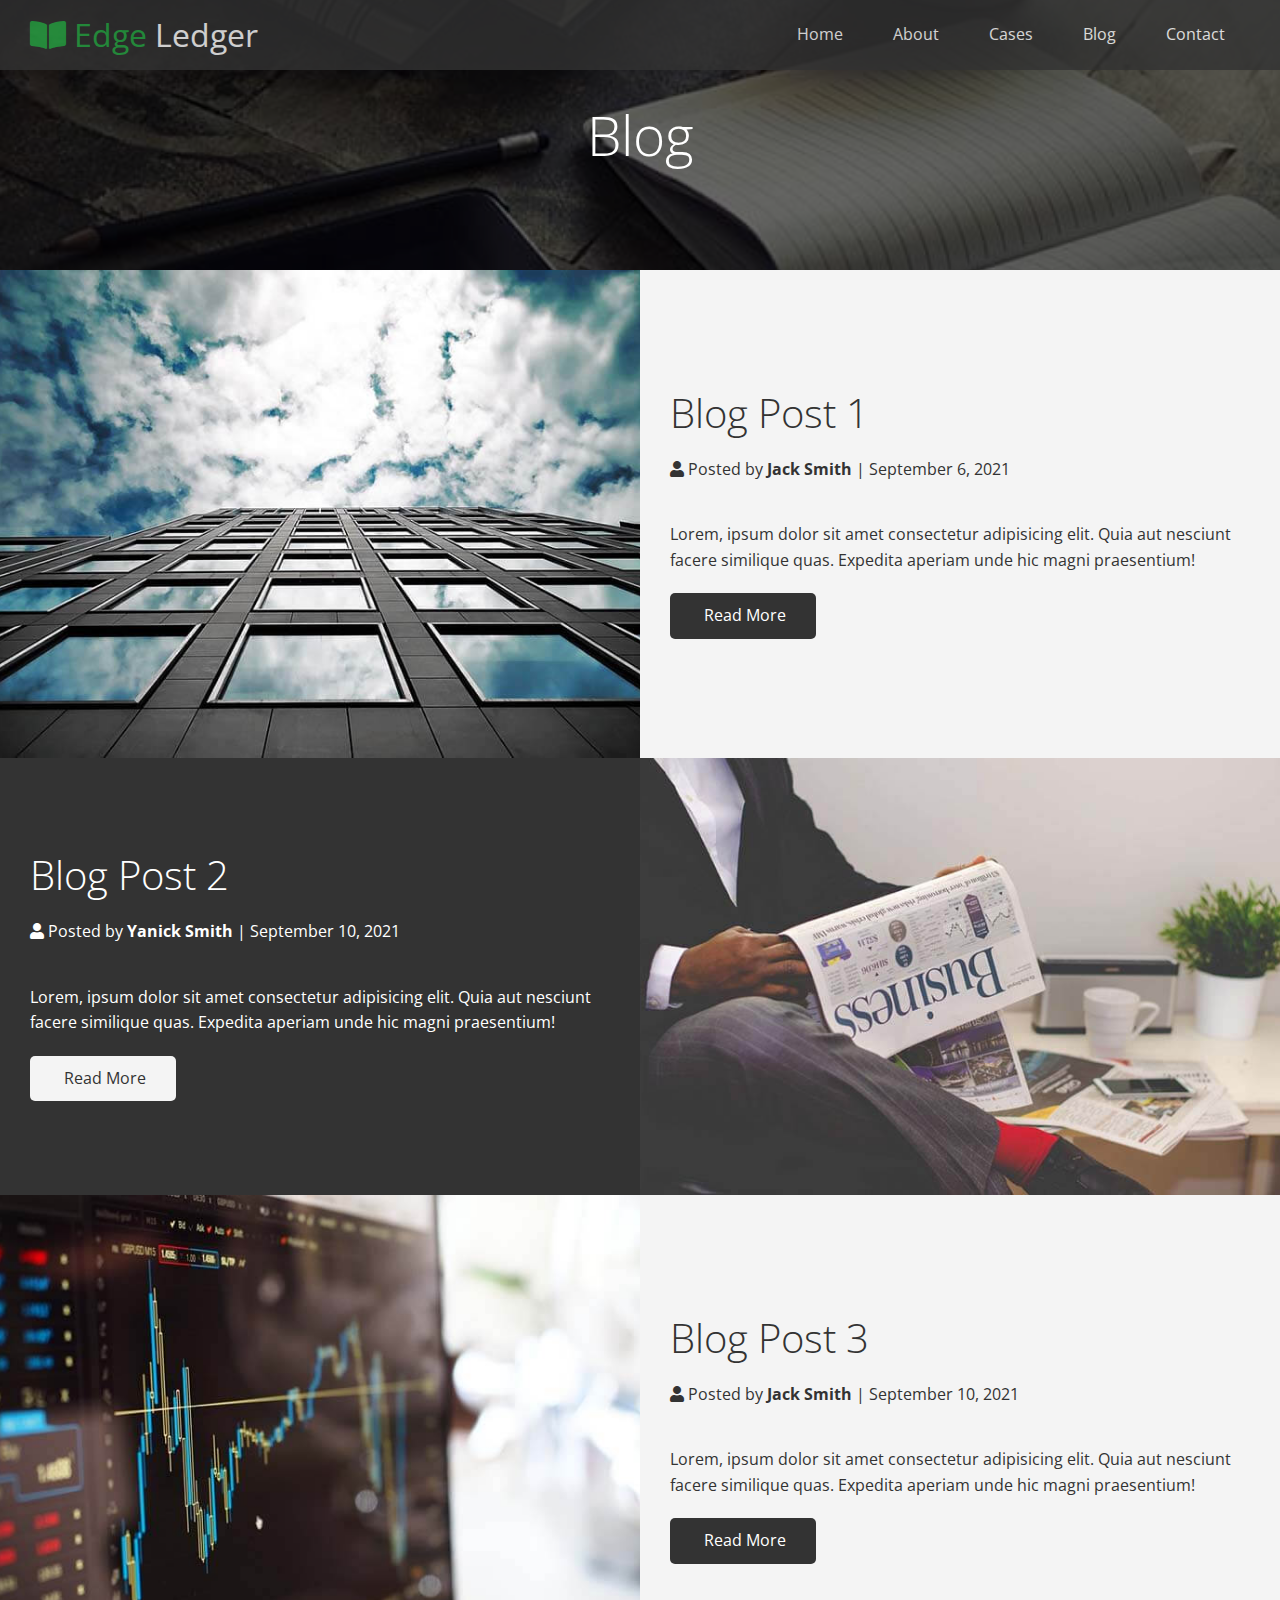
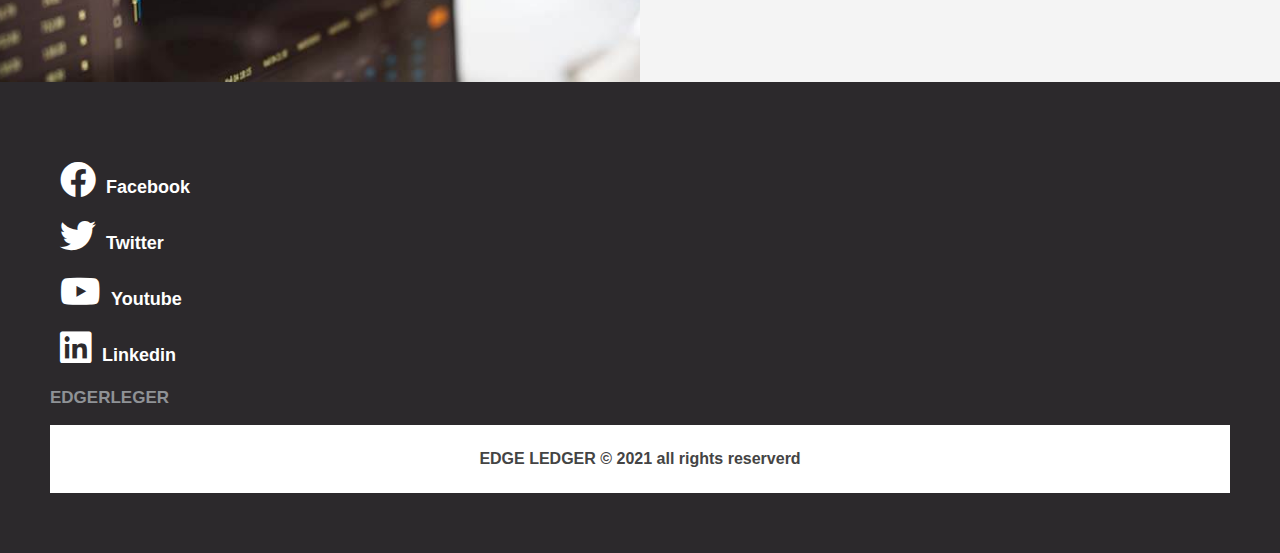
<file: about.html>
<!DOCTYPE html>
<html lang="en">
<head>
    <meta charset="UTF-8">
    <meta http-equiv="X-UA-Compatible" content="IE=edge">
    <meta name="viewport" content="width=device-width, initial-scale=1.0">
    <link rel="stylesheet" href="utilities.css">
    <link rel="stylesheet" href="index.css">
    <link rel="stylesheet" href="https://cdnjs.cloudflare.com/ajax/libs/font-awesome/5.15.4/css/all.min.css" integrity="sha512-1ycn6IcaQQ40/MKBW2W4Rhis/DbILU74C1vSrLJxCq57o941Ym01SwNsOMqvEBFlcgUa6xLiPY/NS5R+E6ztJQ==" crossorigin="anonymous" referrerpolicy="no-referrer" />
    <title>Read Our Blog</title>
</head>
<body id="home">
<header class="hero blog">
   
<navbar class="navbar" id="navbar">
<h1 class="logo">
    <span class="text-primary">
  <i class="fas fa-book-open"></i> Edge
    </span>Ledger
</h1>
<nav>
    <ul>
        <li><a href="index.html">Home</a></li>
        <li><a href="index.html">About</a></li>
        <li><a href="index.html">Cases</a></li>
        <li><a href="index.html">Blog</a></li>
        <li><a href="index.html">Contact</a></li> 
    </ul>
</nav>
</navbar>

<div class="content">
<h1>Blog</h1>

</div>
</header>


<main>
    <article class="flex-columns">
        <div class="row">
        <div class="column">
        <div class="column-1">
       <img src="/image_resources/blog/blog1.jpg" alt="">
        </div>
        </div>
        <div class="column">
        <div class="column-2 bg-light">
        <h2>Blog Post 1 </h2>
        <p class="meta">
        <i class="fas fa-user"></i> Posted by <strong>Jack Smith</strong> | September 6, 2021
        </p>
        <p>Lorem, ipsum dolor sit amet consectetur adipisicing elit. Quia aut nesciunt facere similique quas. 
            Expedita aperiam unde hic magni praesentium!</p>
         <a href="" class="btn btn-dark">
             <i class="fas fa-chevron"></i>
             Read More
         </a>
        </div>
        </div>
        </div>
    </article>
    <article class="flex-columns flex-reverse">
        <div class="row">
        <div class="column">
        <div class="column-1">
       <img src="/image_resources/blog/blog2.jpg" alt="">
        </div>
        </div>
        <div class="column">
        <div class="column-2 bg-dark">
        <h2>Blog Post 2 </h2>
        <p class="meta">
        <i class="fas fa-user"></i> Posted by <strong>Yanick Smith</strong> | September 10, 2021
        </p>
        <p>Lorem, ipsum dolor sit amet consectetur adipisicing elit. Quia aut nesciunt facere similique quas. 
            Expedita aperiam unde hic magni praesentium!</p>
         <a href="" class="btn btn-light">
             <i class="fas fa-chevron"></i>
             Read More
         </a>
        </div>
        </div>
        </div>
    </article>
    <article class="flex-columns">
        <div class="row">
        <div class="column">
        <div class="column-1">
       <img src="/image_resources/blog/blog3.jpg" alt="">
        </div>
        </div>
        <div class="column">
        <div class="column-2 bg-light">
        <h2>Blog Post 3 </h2>
        <p class="meta">
        <i class="fas fa-user"></i> Posted by <strong>Jack Smith</strong> | September 10, 2021
        </p>
        <p>Lorem, ipsum dolor sit amet consectetur adipisicing elit. Quia aut nesciunt facere similique quas. 
            Expedita aperiam unde hic magni praesentium!</p>
         <a href="" class="btn btn-dark">
             <i class="fas fa-chevron"></i>
             Read More
         </a>
        </div>
        </div>
        </div>
    </article>
</main>

<footer class="footer-distributed">
<div class="footer-left">
    <p class="footer-links">
     <a href=""><i class="fab fa-facebook fa-2x"></i>Facebook</a>
    <a href=""><i class="fab fa-twitter fa-2x"></i>Twitter</a>
    <a href=""><i class="fab fa-youtube fa-2x"></i>Youtube</a>
    <a href=""><i class="fab fa-linkedin fa-2x"></i>Linkedin</a>   
    </p>
    <p class="footer-company-name">EDGERLEGER</p>
    
</div>
<div class="footer-paragraph">
 <p>EDGE LEDGER © 2021 all rights reserverd</p>   
</div>

</footer>
</body>
</html>
</file>
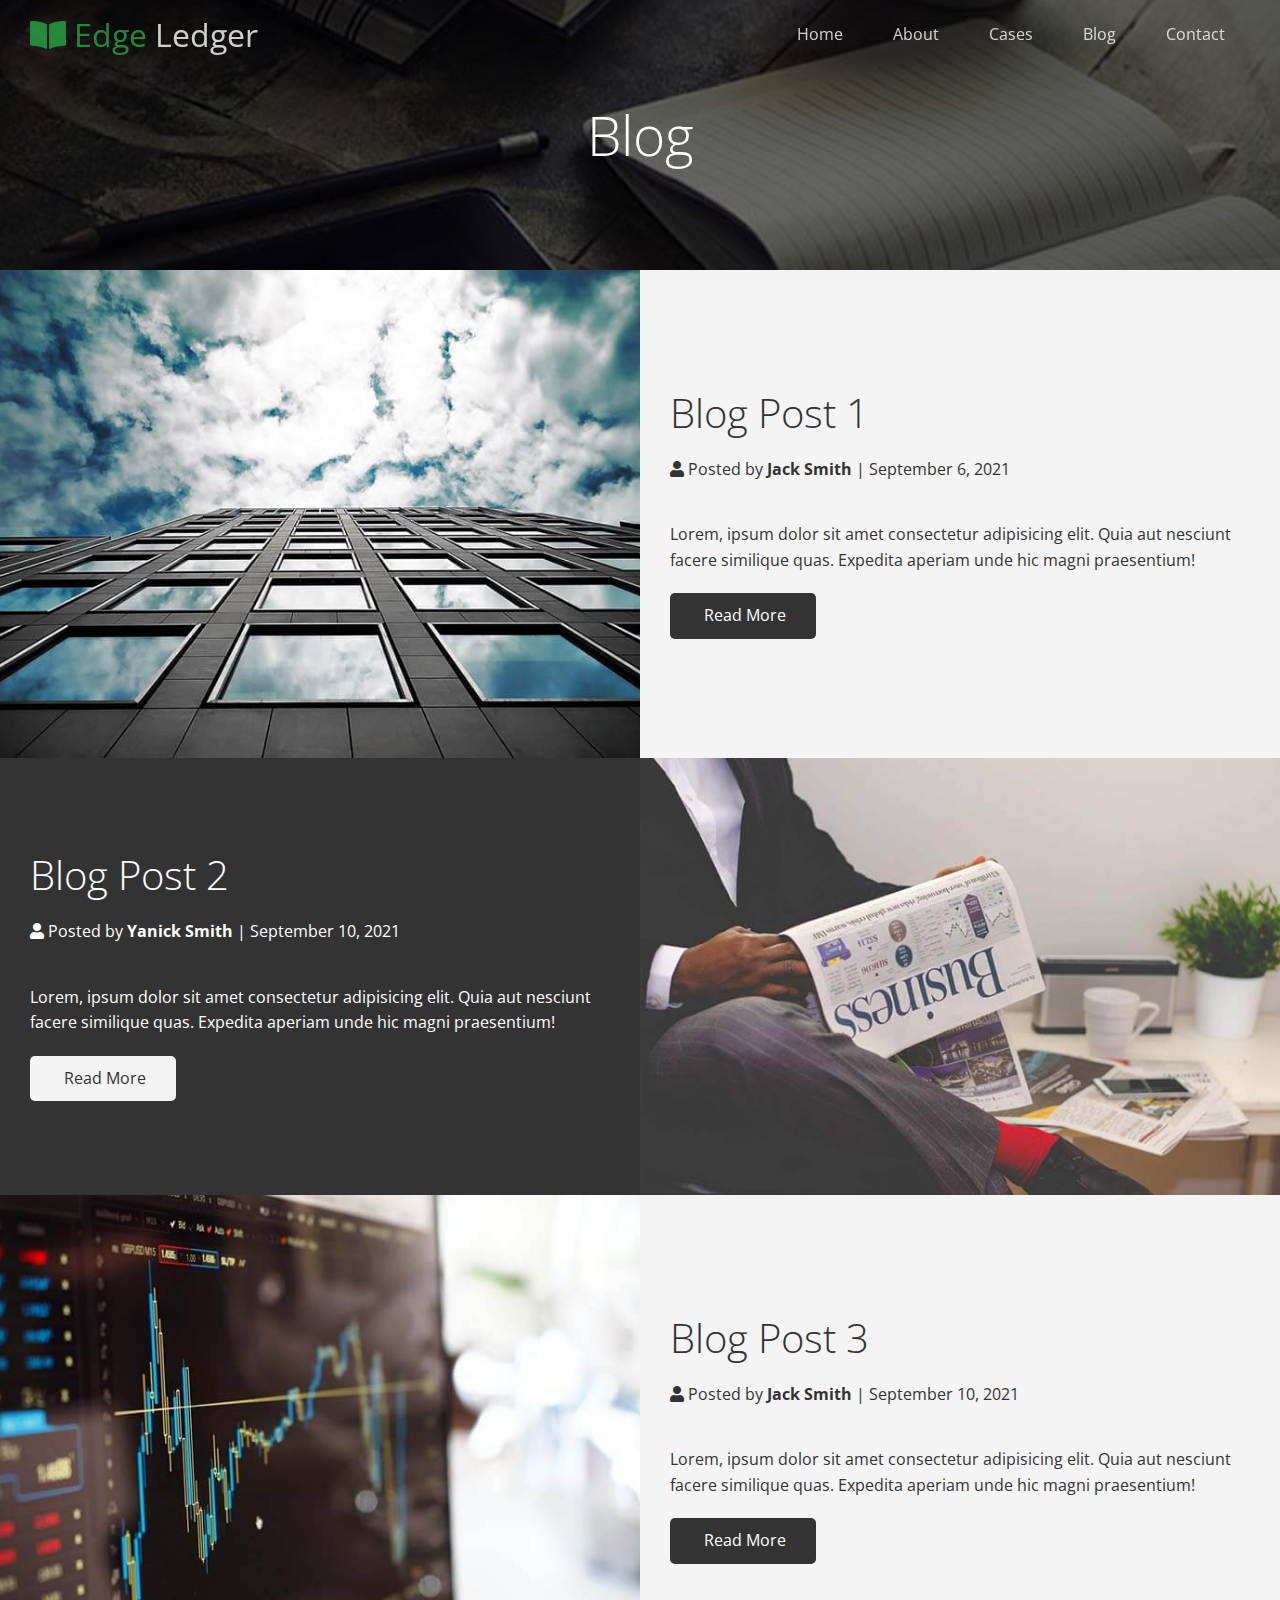
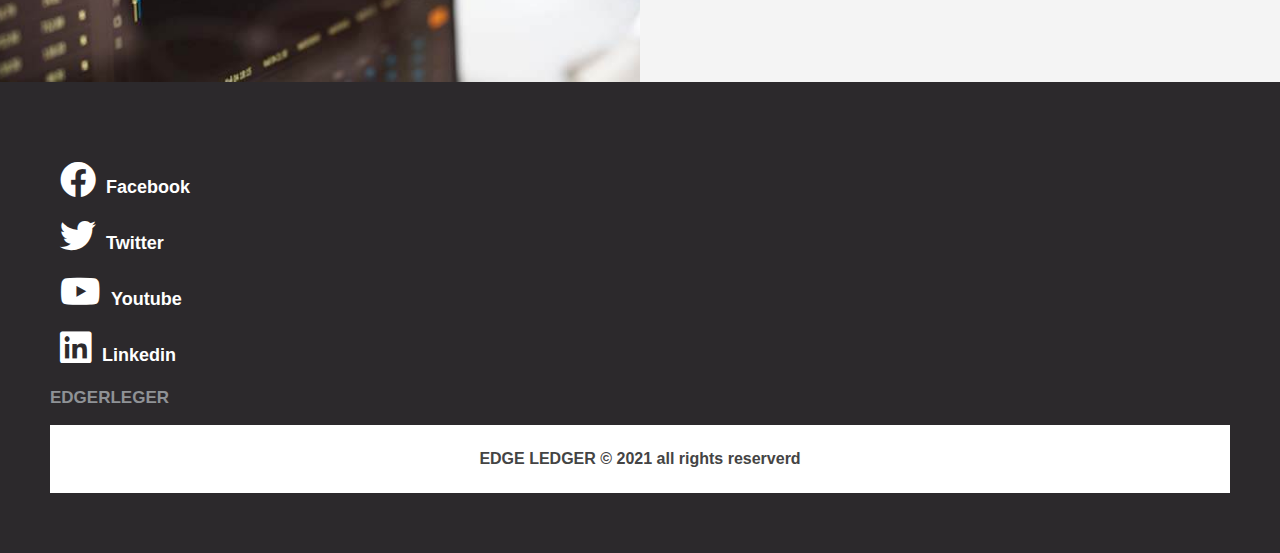
<file: blog.html>
<!DOCTYPE html>
<html lang="en">
<head>
    <meta charset="UTF-8">
    <meta http-equiv="X-UA-Compatible" content="IE=edge">
    <meta name="viewport" content="width=device-width, initial-scale=1.0">
    <link rel="stylesheet" href="/css/lightbox.min.css">
    <link rel="stylesheet" href="/css/utilities.css">
    <link rel="stylesheet" href="/css/index.css">
    <link rel="stylesheet" href="https://cdnjs.cloudflare.com/ajax/libs/font-awesome/5.15.4/css/all.min.css" integrity="sha512-1ycn6IcaQQ40/MKBW2W4Rhis/DbILU74C1vSrLJxCq57o941Ym01SwNsOMqvEBFlcgUa6xLiPY/NS5R+E6ztJQ==" crossorigin="anonymous" referrerpolicy="no-referrer" />
    <title>Read Our Blog</title>
</head>
<body id="home">
<header class="hero blog">
   
<navbar class="navbar top" id="navbar">
<h1 class="logo">
    <span class="text-primary">
  <i class="fas fa-book-open"></i> Edge
    </span>Ledger
</h1>
<nav>
    <ul>
        <li><a href="index.html">Home</a></li>
        <li><a href="index.html">About</a></li>
        <li><a href="index.html">Cases</a></li>
        <li><a href="index.html">Blog</a></li>
        <li><a href="index.html">Contact</a></li> 
    </ul>
</nav>
</navbar>

<div class="content">
<h1>Blog</h1>

</div>
</header>


<main>
    <article class="flex-columns">
        <div class="row">
        <div class="column">
        <div class="column-1">
       <img src="/image_resources/blog/blog1.jpg" alt="">
        </div>
        </div>
        <div class="column">
        <div class="column-2 bg-light">
        <h2>Blog Post 1 </h2>
        <p class="meta">
        <i class="fas fa-user"></i> Posted by <strong>Jack Smith</strong> | September 6, 2021
        </p>
        <p>Lorem, ipsum dolor sit amet consectetur adipisicing elit. Quia aut nesciunt facere similique quas. 
            Expedita aperiam unde hic magni praesentium!</p>
         <a href="post.html" class="btn btn-dark">
             <i class="fas fa-chevron"></i>
             Read More
         </a>
        </div>
        </div>
        </div>
    </article>
    <article class="flex-columns flex-reverse">
        <div class="row">
        <div class="column">
        <div class="column-1">
       <img src="/image_resources/blog/blog2.jpg" alt="">
        </div>
        </div>
        <div class="column">
        <div class="column-2 bg-dark">
        <h2>Blog Post 2 </h2>
        <p class="meta">
        <i class="fas fa-user"></i> Posted by <strong>Yanick Smith</strong> | September 10, 2021
        </p>
        <p>Lorem, ipsum dolor sit amet consectetur adipisicing elit. Quia aut nesciunt facere similique quas. 
            Expedita aperiam unde hic magni praesentium!</p>
         <a href="post.html" class="btn btn-light">
             <i class="fas fa-chevron"></i>
             Read More
         </a>
        </div>
        </div>
        </div>
    </article>
    <article class="flex-columns">
        <div class="row">
        <div class="column">
        <div class="column-1">
       <img src="/image_resources/blog/blog3.jpg" alt="">
        </div>
        </div>
        <div class="column">
        <div class="column-2 bg-light">
        <h2>Blog Post 3 </h2>
        <p class="meta">
        <i class="fas fa-user"></i> Posted by <strong>Jack Smith</strong> | September 10, 2021
        </p>
        <p>Lorem, ipsum dolor sit amet consectetur adipisicing elit. Quia aut nesciunt facere similique quas. 
            Expedita aperiam unde hic magni praesentium!</p>
         <a href="post.html" class="btn btn-dark">
             <i class="fas fa-chevron"></i>
             Read More
         </a>
        </div>
        </div>
        </div>
    </article>
</main>

<footer class="footer-distributed">
<div class="footer-left">
    <p class="footer-links">
     <a href=""><i class="fab fa-facebook fa-2x"></i>Facebook</a>
    <a href=""><i class="fab fa-twitter fa-2x"></i>Twitter</a>
    <a href=""><i class="fab fa-youtube fa-2x"></i>Youtube</a>
    <a href=""><i class="fab fa-linkedin fa-2x"></i>Linkedin</a>   
    </p>
    <p class="footer-company-name">EDGERLEGER</p>
    
</div>
<div class="footer-paragraph">
 <p>EDGE LEDGER © 2021 all rights reserverd</p>   
</div>

</footer>
<script src="/js/index.js"></script>
</body>
</html>
</file>
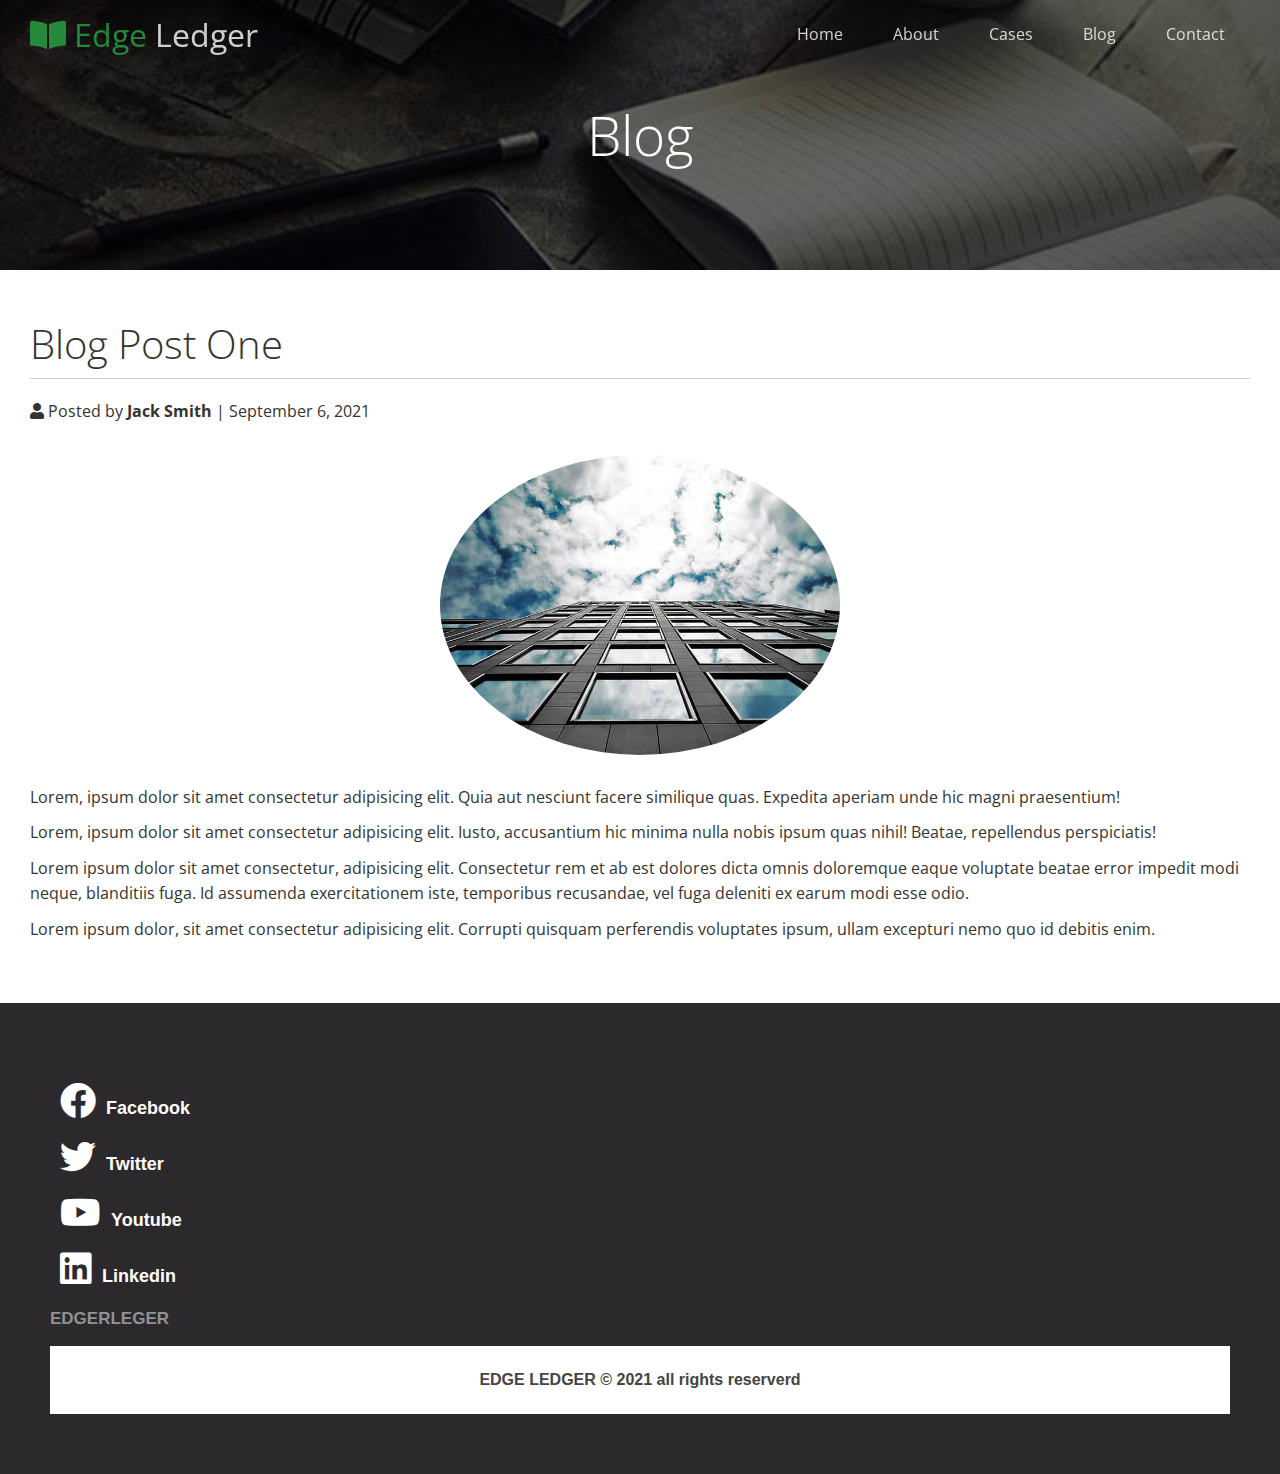
<file: post.html>
<!DOCTYPE html>
<html lang="en">
<head>
    <meta charset="UTF-8">
    <meta http-equiv="X-UA-Compatible" content="IE=edge">
    <meta name="viewport" content="width=device-width, initial-scale=1.0">
    <link rel="stylesheet" href="/css/lightbox.min.css">
    <link rel="stylesheet" href="/css/utilities.css">
    <link rel="stylesheet" href="/css/index.css">
    <link rel="stylesheet" href="https://cdnjs.cloudflare.com/ajax/libs/font-awesome/5.15.4/css/all.min.css" integrity="sha512-1ycn6IcaQQ40/MKBW2W4Rhis/DbILU74C1vSrLJxCq57o941Ym01SwNsOMqvEBFlcgUa6xLiPY/NS5R+E6ztJQ==" crossorigin="anonymous" referrerpolicy="no-referrer" />
    <title>Post One</title>
</head>
<body id="home">
<header class="hero blog">
   
<navbar class="navbar top" id="navbar">
<h1 class="logo">
    <span class="text-primary">
  <i class="fas fa-book-open"></i> Edge
    </span>Ledger
</h1>
<nav>
    <ul>
        <li><a href="index.html">Home</a></li>
        <li><a href="index.html">About</a></li>
        <li><a href="index.html">Cases</a></li>
        <li><a href="index.html">Blog</a></li>
        <li><a href="index.html">Contact</a></li> 
    </ul>
</nav>
</navbar>

<div class="content">
<h1>Blog</h1>

</div>
</header>


<main>
   <section class="post">
       <h2>Blog Post One</h2>
       <p class="meta">
        <i class="fas fa-user"></i> Posted by <strong>Jack Smith</strong> | September 6, 2021
        </p>
        <img src="/image_resources/blog/blog1.jpg" alt="">
        <p>Lorem, ipsum dolor sit amet consectetur adipisicing elit. Quia aut nesciunt facere similique quas. 
         Expedita aperiam unde hic magni praesentium!</p>
        <p>
        Lorem, ipsum dolor sit amet consectetur adipisicing elit. Iusto, accusantium hic minima nulla nobis 
        ipsum quas nihil! Beatae, repellendus perspiciatis!
        </p>
        <p>Lorem ipsum dolor sit amet consectetur, adipisicing elit. Consectetur rem et ab est dolores dicta omnis doloremque eaque voluptate beatae error impedit modi neque, blanditiis fuga. Id assumenda exercitationem iste, temporibus 
        recusandae, vel fuga deleniti ex earum modi esse odio.</p>
       <p>Lorem ipsum dolor, sit amet consectetur adipisicing elit. Corrupti quisquam perferendis 
        voluptates ipsum, ullam excepturi nemo quo id debitis enim.</p>
   </section>
</main>

<footer class="footer-distributed">
<div class="footer-left">
    <p class="footer-links">
     <a href=""><i class="fab fa-facebook fa-2x"></i>Facebook</a>
    <a href=""><i class="fab fa-twitter fa-2x"></i>Twitter</a>
    <a href=""><i class="fab fa-youtube fa-2x"></i>Youtube</a>
    <a href=""><i class="fab fa-linkedin fa-2x"></i>Linkedin</a>   
    </p>
    <p class="footer-company-name">EDGERLEGER</p>
    
</div>
<div class="footer-paragraph">
 <p>EDGE LEDGER © 2021 all rights reserverd</p>   
</div>

</footer>
<script src="/js/index.js"></script>
</body>
</html>
</file>
<file: utilities.css>
/* Text Colors */

.text-primary {
    color: #28a745;
}

.text-secondary {
    color: #0284d0;
}

/* Button */

.btn {
    cursor: pointer;
    display: inline-block;
    padding: 10px 30px;
    color: #fff;
    background-color: #28a745;
    border: none;
    border-radius: 5px;
}

.btn:hover {
    opacity: 0.9;
}

.btn-primary, .bg-primary {
    background-color: #28a745;
    color: #fff;
}
.btn-secondary, .bg-secondary {
    background-color: #0284d0;
    color: #fff;
}
.btn-dark, .bg-dark {
    background-color: #333;
    color: #fff;
}
.btn-light, .bg-light {
    background-color: #f4f4f4;
    color: #333;
}

.btn-outline {
    background: transparent;
    border: 1px solid #fff;
}

/* Flex items */
.flex-items {
    display: flex;
    text-align: center;
    justify-content: center;
    height: 100%;
}

.flex-items > div {
    padding: 20px;
}

/* Flex columns */

.flex-columns.flex-reverse .row{
    flex-direction: row-reverse;
}

.flex-columns .row {
    display: flex;
    flex-direction: row;
    flex-wrap: wrap;
    width: 100%;
}

.flex-columns .column {
    display: flex;
    flex-direction: column;
    flex-basis: 100%;
    flex: 1;
}

.flex-columns .column .column-1,
.flex-columns .column .column-2 {
    height: 100%;
}

.flex-columns img{
    width: 100%;
    height: 100%;
    object-fit: cover;
}

.flex-columns .column-2 {
    display: flex;
    flex-direction: column;
    align-items: flex-start;
    justify-content: center;
    padding: 30px;
}

.flex-columns h2 {
    font-size: 40px;
    font-weight: 100;
}

.flex-columns h4 {
    margin-bottom: 10px;
}

.flex-columns p {
    margin: 20px 0;
}

/* Section */

.section-header {
    padding: 30px;
    display: flex;
    flex-direction: column;
    align-items: center;
    justify-content: center;
    text-align: center;
}

.section-header h2 {
    font-size: 40px;
    margin: 20px 0;
}

.section-padding {
    padding: 20px 20px 40px;
}


/* flex grid */

.flex-grid .row {
    display: flex;
    flex-wrap: wrap;
    padding: 0 4px;
}

.flex-grid .column {
    flex: 25%;
    max-width: 25%;
    padding: 0 4px;
}
</file>
<file: index.css>
@import url('https://fonts.googleapis.com/css2?family=Open+Sans:wght@300;400&display=swap');

* {
box-sizing: border-box;
padding: 0;
margin: 0;
}

body {
    font-family: 'Open Sans', sans-serif;
    background: #fff;
    color: #333;
    line-height: 1.6;
}

ul {
    list-style: none;
}

a {
    color: #333;
    text-decoration: none;
}

h1,h2 {
    font-weight: 300;
    line-height: 1.2;
}

p {
    margin: 10px 0;
}

img{
    width: 100%;
}

/* Navbar */

.navbar {
    display: flex;
    align-items: center;
    justify-content: space-between;
    background: #333;
    color: #fff;
    width: 100%;
    height: 70px;
    position: fixed;
    opacity: 0.8;
    top: 0px;
    padding: 0 30px;
    transition: 0.5s;
}

.navbar.top{
    background: transparent;
}

.navbar a {
    color: #fff;
    padding: 10px 20px;
    margin: 0 5px;
}

.navbar a:hover {
    border-bottom: #28a745 2px solid;
}

.navbar ul {
    display: flex;
}

.navbar .logo {
    font-weight: 400;
}

/* Header */


.hero {
    height: 100vh;
    position: relative;
    background: url('./image_resources/home/showcase.jpg') no-repeat center center/cover;
    color: #fff;
}

.hero .content {
    display: flex;
    flex-direction: column;
    align-items: center;
    text-align: center;
    justify-content: center;
    height: 100%;
    padding: 0 20px;
}

.hero .content h1 {
    font-size: 55px;
}

.hero .content p {
    font-size: 23px;
    max-width: 600px;
    margin: 20px 0 30px;
}

.hero::before {
    content: '';
    position: absolute;
    top: 0;
    left: 0;
    width: 100%;
    height: 100%;
    background: rgba(0,0,0,0.6);
}

.hero * {
    z-index: 10;
}

.hero.blog {
    background: url('/image_resources/home/blog.jpg') no-repeat center center/cover;
    height: 30vh;
}


/* Icons */
.icons { 
  padding: 30px;
}

.icons h3 {
    font-weight: bold;
    margin-bottom: 15px;
}

.icons i {
    background-color: #28a745;
    color: #fff;
    padding: 1rem;
    border-radius: 50%;
    margin-bottom: 15px;
}

.cases img:hover {
    opacity: 0.7;
}

.team img {
    border-radius: 20%;
}

/* Callback form */

.callback-form {
    width: 100%;
    padding: 20px 0;
}

.callback-form label{
    display: block;
    margin-bottom: 5px;
}

.callback-form .form-control{
    margin-bottom: 15px;
}

.callback-form input{
    width: 100%;
    padding: 4px;
    height: 40px;
    border: #f5f5f5 1px solid;
}

.callback-form input:focus {
    outline-color: #28a745;
}

.callback-form .btn {
    padding: 12px 0;
    margin-top: 20px;
}

/* Post */

.post {
padding: 50px 30px;
}

.post h2 {
    font-size: 40px;
    margin-bottom: 20px;
    padding-bottom: 10px;
    border-bottom: #ccc solid 1px;
}

.post .meta {
    margin-bottom: 30px;
}

.post img {
    width: 400px;
    border-radius: 50%;
    display: block;
    margin: 0 auto 30px;
}



/* footer */

.footer-distributed{
    background-color: #2c292c;
    box-sizing: border-box;
    width: 100%;
    text-align: left;
    font: bold 16px sans-serif;
    padding: 50px 50px 60px ;
}

.footer-distributed .footer-left {
    display: inline-flexbox;
    vertical-align: top;
    width: 30%;
}

.footer-distributed .footer-links {
    color: #fff;
    margin: 20px 0 12px;
}

.footer-distributed .footer-links a{
    display: block;
    line-height: 1.8;
    text-decoration: none;
    color: inherit;
}

.footer-distributed .footer-company-name{
    color: #8f9296;
    font-size: 17px;
    font-weight: bold;
    margin: 0;
}

.footer-paragraph {
    text-align: center;
    background-color: #fff;
    color: #444;
    padding: 15px;
    margin-top: 17px;
}

.footer-links i {
    color: #fff;
    margin: 10px;
}

.footer-links {
    font-size: 18px;
}

.footer-links a:hover {
    color: #28a745;
}


/* Mobile */
@media(max-width: 760px) {
    .navbar{
        flex-direction: column;
        height: 120px;
        padding: 20px;
    }

    .navbar a {
        padding: 10px 10px;
        margin: 0 3px;
    }

    .flex-items {
        flex-direction: column;
    }

    .flex-columns .column, .flex-grid .column{
       flex: 100%;
       max-width: 100%;
    }

    .team img {
        width: 70%;
    }




    .footer-distributed .footer-left {
       display: inline;
    }

   .hero .content h1 {
    font-size: 30px;
    margin-top: 78px;
    margin-bottom: 10px;
    }
}
</file>
<file: css/utilities.css>
/* Text Colors */

.text-primary {
    color: #28a745;
}

.text-secondary {
    color: #0284d0;
}

/* Button */

.btn {
    cursor: pointer;
    display: inline-block;
    padding: 10px 30px;
    color: #fff;
    background-color: #28a745;
    border: none;
    border-radius: 5px;
}

.btn:hover {
    opacity: 0.9;
}

.btn-primary, .bg-primary {
    background-color: #28a745;
    color: #fff;
}
.btn-secondary, .bg-secondary {
    background-color: #0284d0;
    color: #fff;
}
.btn-dark, .bg-dark {
    background-color: #333;
    color: #fff;
}
.btn-light, .bg-light {
    background-color: #f4f4f4;
    color: #333;
}

.btn-outline {
    background: transparent;
    border: 1px solid #fff;
}

/* Flex items */
.flex-items {
    display: flex;
    text-align: center;
    justify-content: center;
    height: 100%;
}

.flex-items > div {
    padding: 20px;
}

/* Flex columns */

.flex-columns.flex-reverse .row{
    flex-direction: row-reverse;
}

.flex-columns .row {
    display: flex;
    flex-direction: row;
    flex-wrap: wrap;
    width: 100%;
}

.flex-columns .column {
    display: flex;
    flex-direction: column;
    flex-basis: 100%;
    flex: 1;
}

.flex-columns .column .column-1,
.flex-columns .column .column-2 {
    height: 100%;
}

.flex-columns img{
    width: 100%;
    height: 100%;
    object-fit: cover;
}

.flex-columns .column-2 {
    display: flex;
    flex-direction: column;
    align-items: flex-start;
    justify-content: center;
    padding: 30px;
}

.flex-columns h2 {
    font-size: 40px;
    font-weight: 100;
}

.flex-columns h4 {
    margin-bottom: 10px;
}

.flex-columns p {
    margin: 20px 0;
}

/* Section */

.section-header {
    padding: 30px;
    display: flex;
    flex-direction: column;
    align-items: center;
    justify-content: center;
    text-align: center;
}

.section-header h2 {
    font-size: 40px;
    margin: 20px 0;
}

.section-padding {
    padding: 20px 20px 40px;
}


/* flex grid */

.flex-grid .row {
    display: flex;
    flex-wrap: wrap;
    padding: 0 4px;
}

.flex-grid .column {
    flex: 25%;
    max-width: 25%;
    padding: 0 4px;
}
</file>
<file: css/index.css>
@import url('https://fonts.googleapis.com/css2?family=Open+Sans:wght@300;400&display=swap');

* {
box-sizing: border-box;
padding: 0;
margin: 0;
}

body {
    font-family: 'Open Sans', sans-serif;
    background: #fff;
    color: #333;
    line-height: 1.6;
}

ul {
    list-style: none;
}

a {
    color: #333;
    text-decoration: none;
}

h1,h2 {
    font-weight: 300;
    line-height: 1.2;
}

p {
    margin: 10px 0;
}

img{
    width: 100%;
}

/* Navbar */

.navbar {
    display: flex;
    align-items: center;
    justify-content: space-between;
    background: #333;
    color: #fff;
    width: 100%;
    height: 70px;
    position: fixed;
    opacity: 0.8;
    top: 0px;
    padding: 0 30px;
    transition: 0.5s;
}

.navbar.top{
    background: transparent;
}

.navbar a {
    color: #fff;
    padding: 10px 20px;
    margin: 0 5px;
}

.navbar a:hover {
    border-bottom: #28a745 2px solid;
}

.navbar ul {
    display: flex;
}

.navbar .logo {
    font-weight: 400;
}

/* Header */


.hero {
    height: 100vh;
    position: relative;
    background: url('/image_resources/home/showcase.jpg') no-repeat center center/cover;
    color: #fff;
}

.hero .content {
    display: flex;
    flex-direction: column;
    align-items: center;
    text-align: center;
    justify-content: center;
    height: 100%;
    padding: 0 20px;
}

.hero .content h1 {
    font-size: 55px;
}

.hero .content p {
    font-size: 23px;
    max-width: 600px;
    margin: 20px 0 30px;
}

.hero::before {
    content: '';
    position: absolute;
    top: 0;
    left: 0;
    width: 100%;
    height: 100%;
    background: rgba(0,0,0,0.6);
}

.hero * {
    z-index: 10;
}

.hero.blog {
    background: url('/image_resources/home/blog.jpg') no-repeat center center/cover;
    height: 30vh;
}


/* Icons */
.icons { 
  padding: 30px;
}

.icons h3 {
    font-weight: bold;
    margin-bottom: 15px;
}

.icons i {
    background-color: #28a745;
    color: #fff;
    padding: 1rem;
    border-radius: 50%;
    margin-bottom: 15px;
}

.cases img:hover {
    opacity: 0.7;
}

.team img {
    border-radius: 20%;
}

/* Callback form */

.callback-form {
    width: 100%;
    padding: 20px 0;
}

.callback-form label{
    display: block;
    margin-bottom: 5px;
}

.callback-form .form-control{
    margin-bottom: 15px;
}

.callback-form input{
    width: 100%;
    padding: 4px;
    height: 40px;
    border: #f5f5f5 1px solid;
}

.callback-form input:focus {
    outline-color: #28a745;
}

.callback-form .btn {
    padding: 12px 0;
    margin-top: 20px;
}

/* Post */

.post {
padding: 50px 30px;
}

.post h2 {
    font-size: 40px;
    margin-bottom: 20px;
    padding-bottom: 10px;
    border-bottom: #ccc solid 1px;
}

.post .meta {
    margin-bottom: 30px;
}

.post img {
    width: 400px;
    border-radius: 50%;
    display: block;
    margin: 0 auto 30px;
}



/* footer */

.footer-distributed{
    background-color: #2c292c;
    box-sizing: border-box;
    width: 100%;
    text-align: left;
    font: bold 16px sans-serif;
    padding: 50px 50px 60px ;
}

.footer-distributed .footer-left {
    display: inline-flexbox;
    vertical-align: top;
    width: 30%;
}

.footer-distributed .footer-links {
    color: #fff;
    margin: 20px 0 12px;
}

.footer-distributed .footer-links a{
    display: block;
    line-height: 1.8;
    text-decoration: none;
    color: inherit;
}

.footer-distributed .footer-company-name{
    color: #8f9296;
    font-size: 17px;
    font-weight: bold;
    margin: 0;
}

.footer-paragraph {
    text-align: center;
    background-color: #fff;
    color: #444;
    padding: 15px;
    margin-top: 17px;
}

.footer-links i {
    color: #fff;
    margin: 10px;
}

.footer-links {
    font-size: 18px;
}

.footer-links a:hover {
    color: #28a745;
}


/* Mobile */
@media(max-width: 760px) {
    .navbar{
        flex-direction: column;
        height: 120px;
        padding: 20px;
    }

    .navbar a {
        padding: 10px 10px;
        margin: 0 3px;
    }

    .flex-items {
        flex-direction: column;
    }

    .flex-columns .column, .flex-grid .column{
       flex: 100%;
       max-width: 100%;
    }

    .team img {
        width: 70%;
    }




    .footer-distributed .footer-left {
       display: inline;
    }

   .hero .content h1 {
    font-size: 30px;
    margin-top: 78px;
    margin-bottom: 10px;
    }
}
</file>
